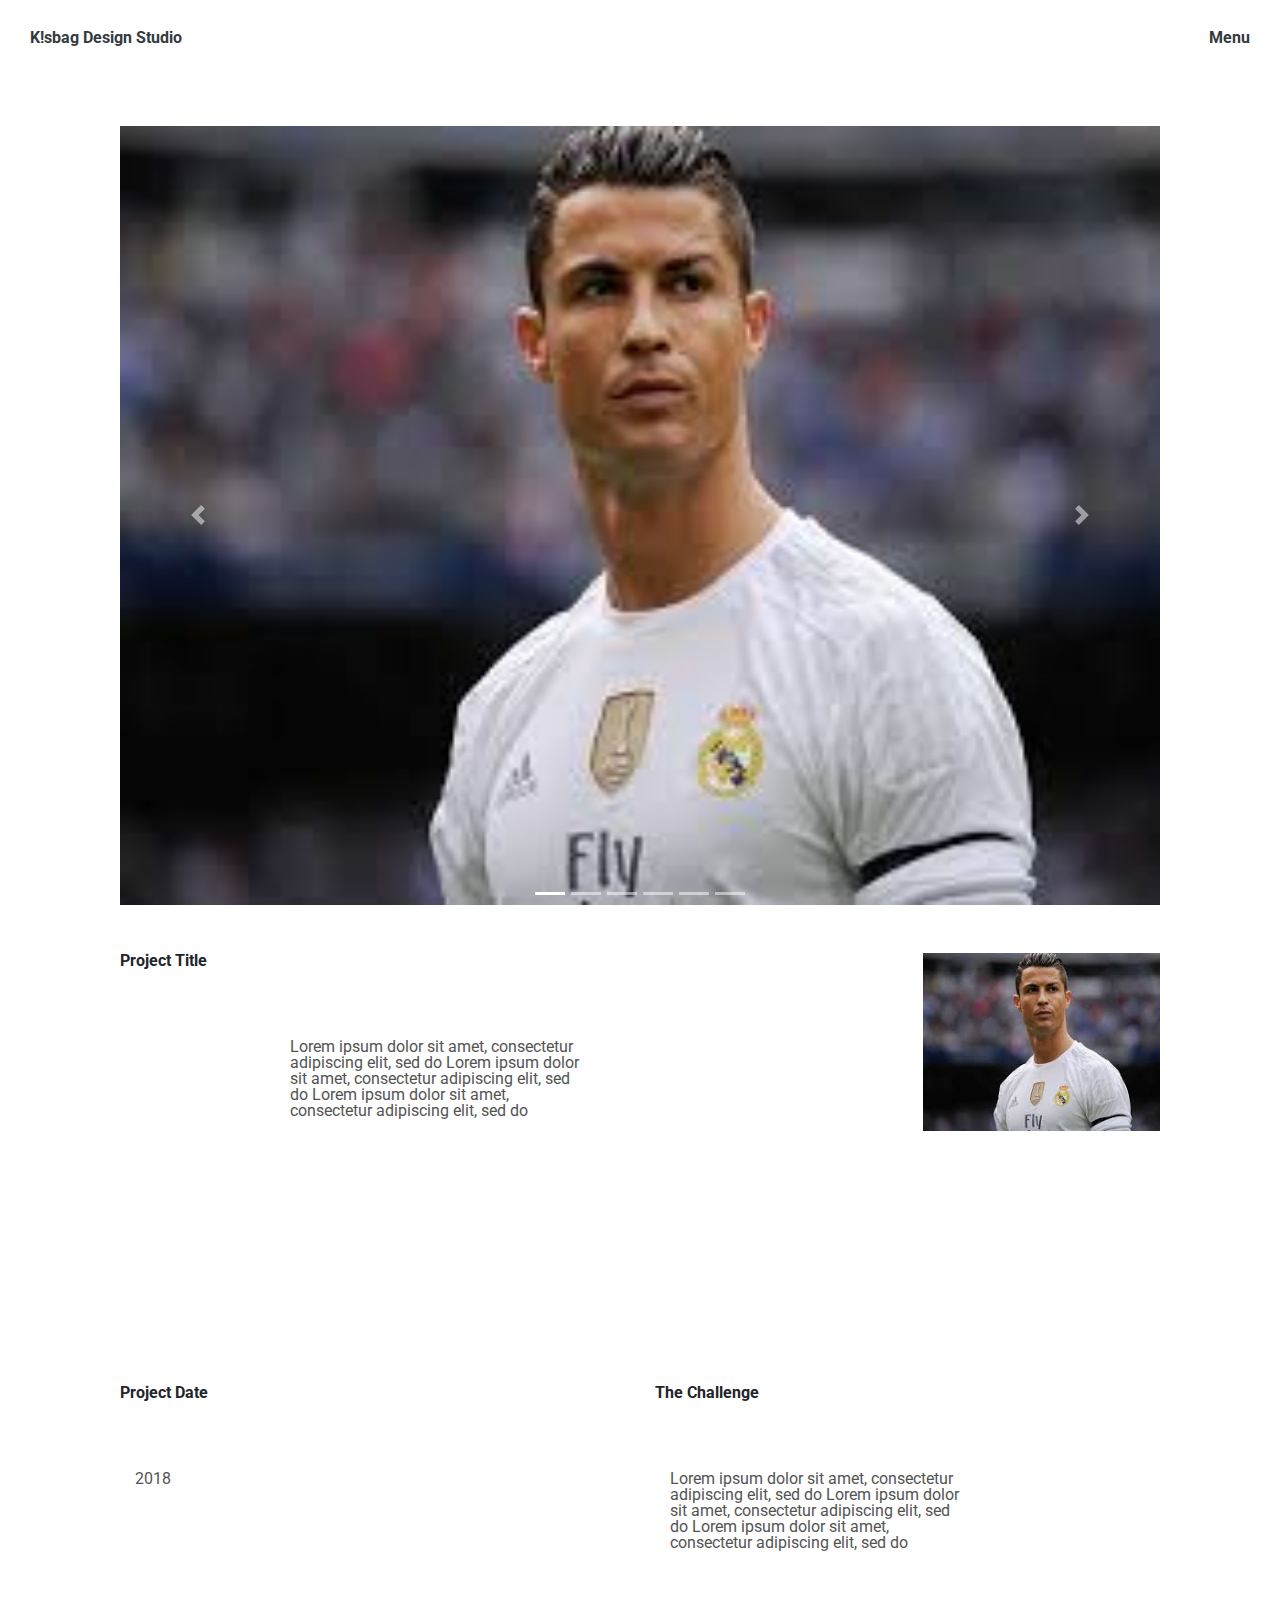
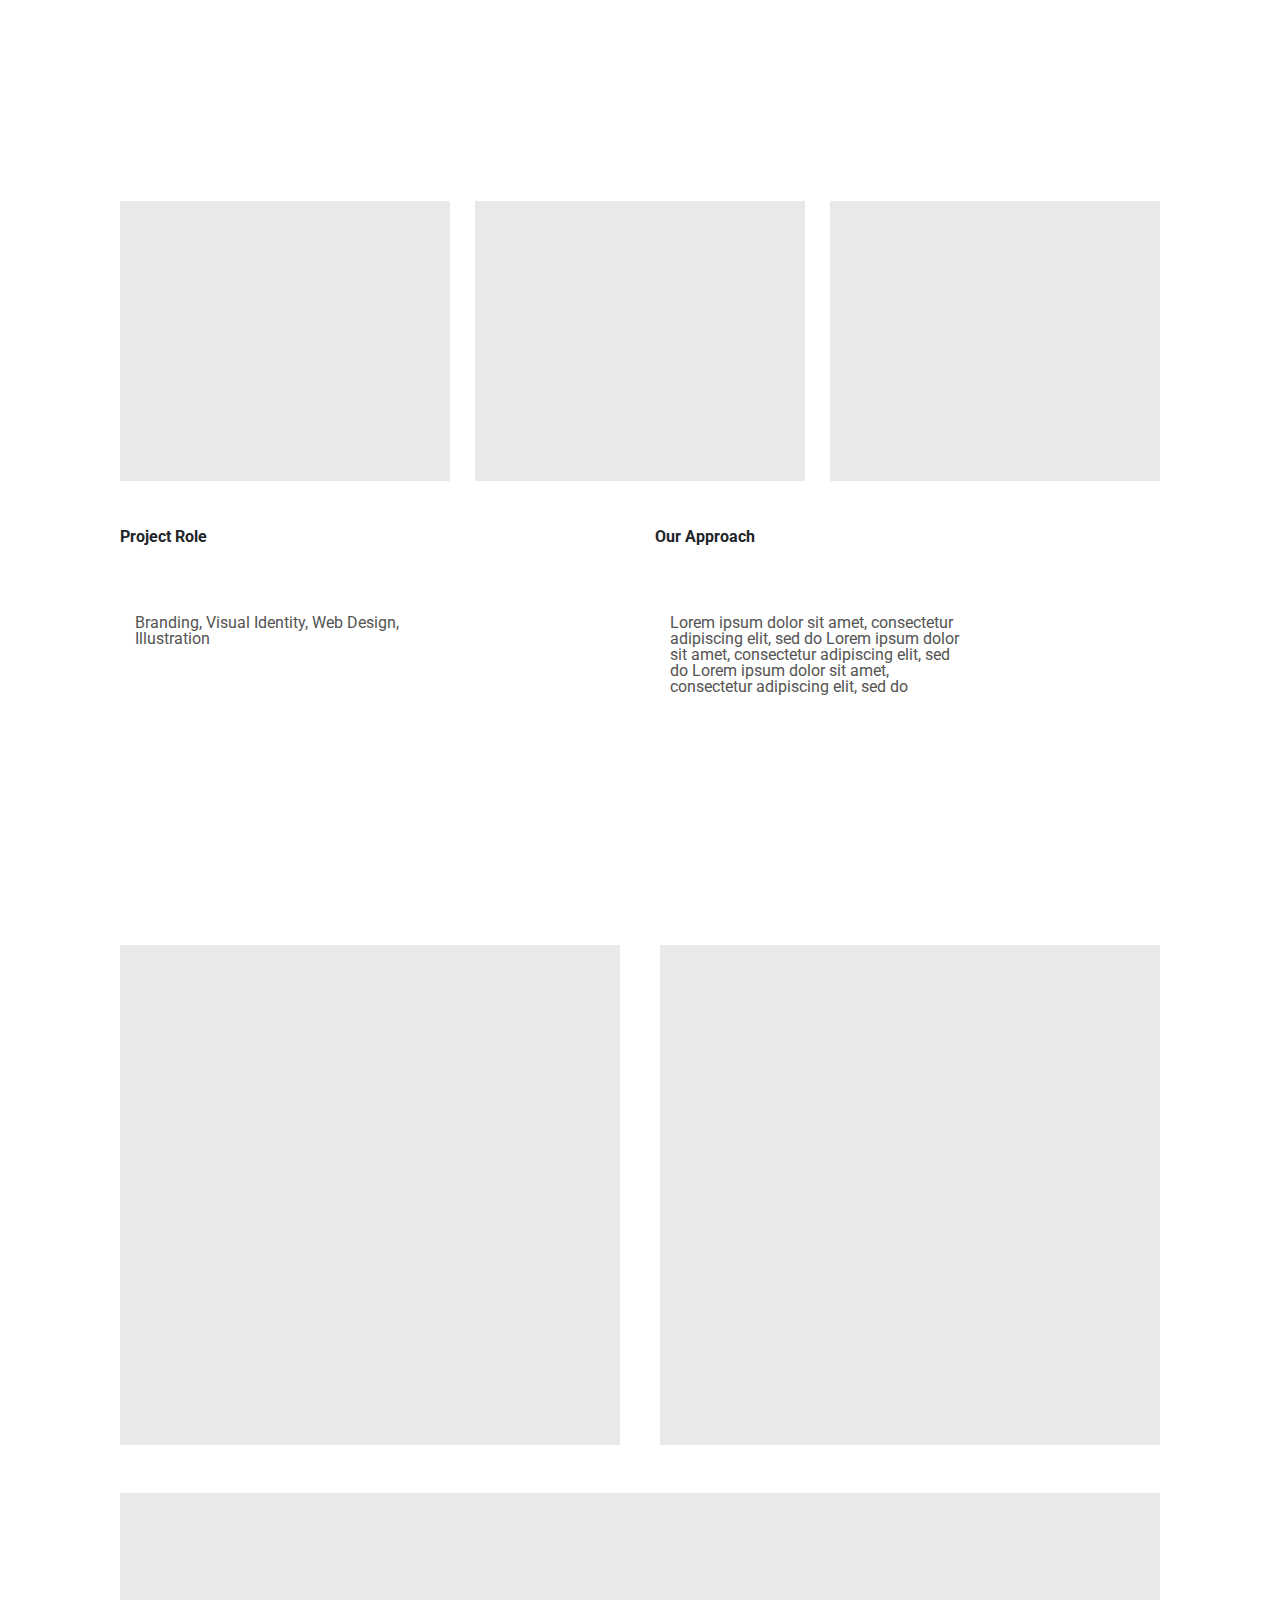
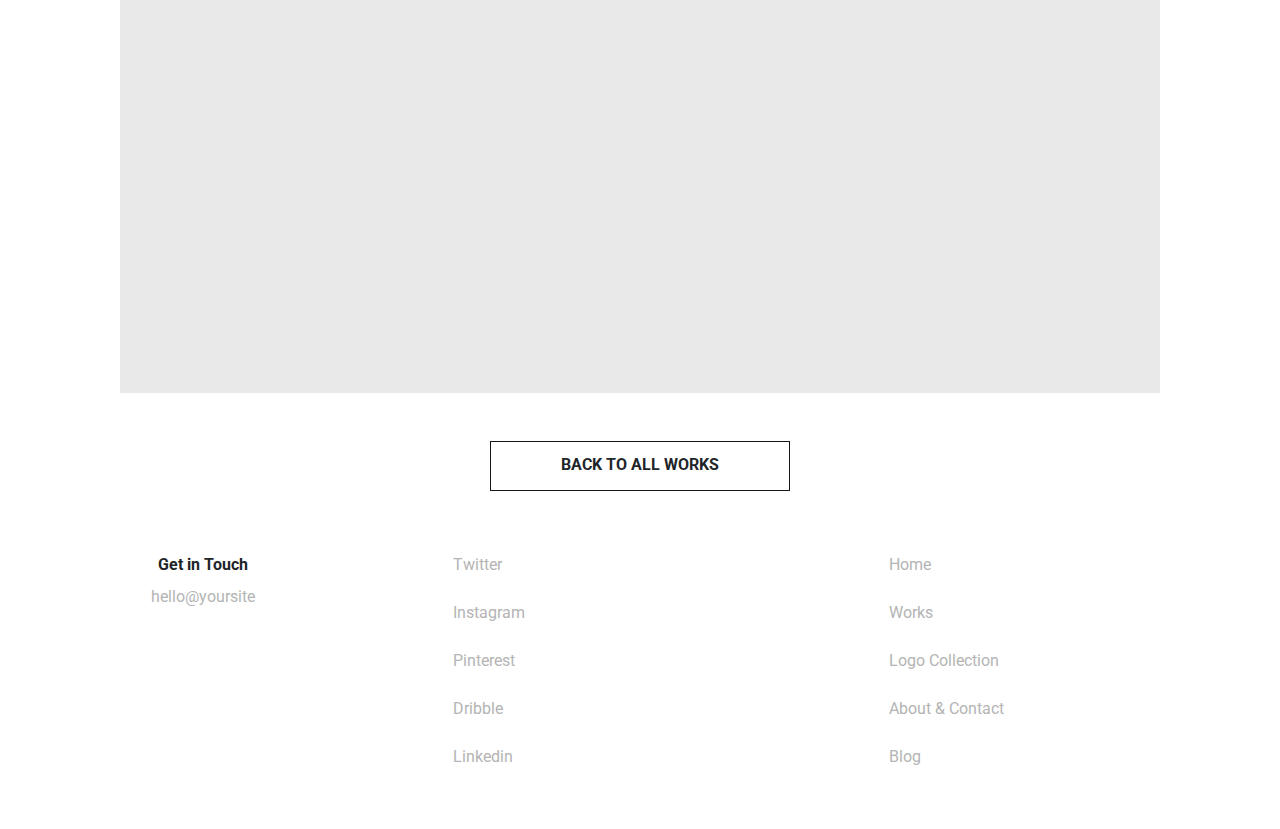
<file: btvn/index.html>
<!DOCTYPE html>
<html>
	<head>
		<meta charset="utf-8">
		<meta http-equiv="X-UA-Compatible" content="IE=edge">
		<title>BTVN</title>
		<link rel="stylesheet" href="css/bootstrap.css">
		<link rel="stylesheet" type="text/css" href="css/reset.css">
		<link rel="stylesheet" type="text/css" href="css/font-awesome.css">
		<link href="https://fonts.googleapis.com/css2?family=Roboto:wght@300;700&display=swap" rel="stylesheet">
		<link rel="stylesheet" type="text/css" href="css/bt.css">
	</head>
	<body>
		<div class="wrapper">
			<div class="heder">
				<div class="text-dark text-1">
					<h1 class="font-weight-bold">K!sbag Design Studio</h1>
					<h1 class="font-weight-bold">Menu</h1>
				</div>
			</div>
			<!-- end header -->
			<div class="content container">
				<div id="carouselExampleIndicators" class="carousel slide" data-ride="carousel">
					<ol class="carousel-indicators">
						<li data-target="#carouselExampleIndicators" data-slide-to="0" class="active"></li>
						<li data-target="#carouselExampleIndicators" data-slide-to="1"></li>
						<li data-target="#carouselExampleIndicators" data-slide-to="2"></li>
						<li data-target="#carouselExampleIndicators" data-slide-to="3"></li>
						<li data-target="#carouselExampleIndicators" data-slide-to="4"></li>
						<li data-target="#carouselExampleIndicators" data-slide-to="5"></li>
					</ol>
					<div class="carousel-inner">
						<div class="carousel-item active">
							<img src="images/img-1.jpg" class="d-block w-100" alt="...">
						</div>
						<div class="carousel-item">
							<img src="images/img-2.jpg" class="d-block w-100" alt="...">
						</div>
						<div class="carousel-item">
							<img src="images/img-3.jpg" class="d-block w-100" alt="...">
						</div>
						<div class="carousel-item">
							<img src="images/img-4.jpg" class="d-block w-100" alt="...">
						</div>
						<div class="carousel-item">
							<img src="images/img-5.jpg" class="d-block w-100" alt="...">
						</div>
						<div class="carousel-item">
							<img src="images/img-6.jpg" class="d-block w-100" alt="...">
						</div>
					</div>
					<a class="carousel-control-prev" href="#carouselExampleIndicators" role="button" data-slide="prev">
						<span class="carousel-control-prev-icon" aria-hidden="true"></span>
						<span class="sr-only">Previous</span>
					</a>
					<a class="carousel-control-next" href="#carouselExampleIndicators" role="button" data-slide="next">
						<span class="carousel-control-next-icon" aria-hidden="true"></span>
						<span class="sr-only">Next</span>
					</a>
				</div>
				<div class="row mt-5 justify-content-between">
					<div class="col-md-6">
						<h1 class="font-weight-bold">Project Title</h1>
						<div class="text-2">
							<p >Lorem ipsum dolor sit amet, consectetur adipiscing elit, sed do
								Lorem ipsum dolor sit amet, consectetur adipiscing elit, sed do
							Lorem ipsum dolor sit amet, consectetur adipiscing elit, sed do</p>
						</div>
					</div>
					<div class="col-md-3">
						<img src="images/img-1.jpg" alt="">
					</div>
				</div>
				<div class="row mt-3 justify-content-between">
					<div class="col-md-6">
						<h1 class="font-weight-bold">Project Date</h1>
						<div class="text-3">
							<p>2018</p>
						</div>
					</div>
					<div class="col-md-6">
						<h1 class="font-weight-bold">The Challenge</h1>
						<div class="text-3">
							<p>Lorem ipsum dolor sit amet, consectetur adipiscing elit, sed do
								Lorem ipsum dolor sit amet, consectetur adipiscing elit, sed do
							Lorem ipsum dolor sit amet, consectetur adipiscing elit, sed do</p>
						</div>
					</div>
				</div>
				<div class="d-flex justify-content-between">
					<div class="box">
						
					</div>
					<div class="box">
						
					</div>
					<div class="box">
						
					</div>
				</div>
				<div class="row mt-5 justify-content-between">
					<div class="col-md-6">
						<h1 class="font-weight-bold">Project Role</h1>
						<div class="text-3">
							<p>Branding, Visual Identity, Web Design, Illustration</p>
						</div>
					</div>
					<div class="col-md-6">
						<h1 class="font-weight-bold">Our Approach</h1>
						<div class="text-3">
							<p>Lorem ipsum dolor sit amet, consectetur adipiscing elit, sed do
								Lorem ipsum dolor sit amet, consectetur adipiscing elit, sed do
							Lorem ipsum dolor sit amet, consectetur adipiscing elit, sed do</p>
						</div>
					</div>
				</div>
				<div class="d-flex justify-content-between">
					<div class="box-1">
						
					</div>
					<div class="box-1">
						
					</div>
				</div>
				<div class="d-flex justify-content-between mt-5">
					<div class="box-2">
						
					</div>
				</div>	
				<div class="box-3 container mt-5">
					<h1 class="font-weight-bold text-center text-4">BACK TO ALL WORKS</h1>
				</div>
			</div>
			<!-- end header -->
			<div class="footer">
				<div class="row">
					<div class="col-md-4 text-center p-3">
						<ul>
							<li class="font-weight-bold">Get in Touch </li>
							<li class="p-3 text-5">hello@yoursite</li>
						</ul>
					</div>
					<div class="col-md-4">
						<ul>
							<li class="p-3 text-5">Twitter</li>
							<li class="p-3 text-5">Instagram</li>
							<li class="p-3 text-5">Pinterest</li>
							<li class="p-3 text-5">Dribble</li>
							<li class="p-3 text-5">Linkedin</li>
						</ul>
					</div>
					<div class="col-md-4 pb-5">
						<ul>
							<li class="p-3 text-5">Home</li>
							<li class="p-3 text-5">Works</li>
							<li class="p-3 text-5">Logo Collection</li>
							<li class="p-3 text-5">About & Contact</li>
							<li class="p-3 text-5">Blog</li>
						</ul>
					</div>
				</div>
			</div>
			<!-- end header -->
			<script type="text/javascript" src="js/jquery-3.5.1.js"></script>
			<script type="text/javascript" src="js/bootstrap.js"></script>
		</body>
	</html>
</file>
<file: btvn/css/bt.css>
*,
*::after,
*::before {
	margin: 0;
	padding: 0;
	border:  0;
	-webkit-box-sizing: border-box;
	-moz-box-sizing: border-box;
	-ms-box-sizing: border-box;
	box-sizing: border-box;
}
body {
	font-family: 'Roboto', sans-serif;
	line-height: 1;
	font-weight: 400;
}
a {
	text-decoration: none;
}
img {
	display: block;
	max-width: 100%;
}
/* header */
.text-1{
	display: flex;
	padding: 30px;
	justify-content: space-between;
}
/* content */
.content{
	padding: 50px;
}
.text-2{
	width: 400px;
	height: 300px;
	margin: 50px 120px;
	padding: 20px 50px;
	color: #545454;
}
.text-3{
	width: 400px;
	height: 300px;
	margin: 50px -35px;
	padding: 20px 50px;
	color: #545454;
}
.box{
	width: 330px;
    height: 280px;
	border: 1px solid #e9e9e9;
	background-color:  #e9e9e9;
}
.box-1{
	width: 500px;
    height: 500px;
	border: 1px solid #e9e9e9;
	background-color:  #e9e9e9;
}
.box-2{
	width: 100%;
    height: 500px;
	border: 1px solid #e9e9e9;
	background-color:  #e9e9e9;
}
.box-3{
	width: 300px;
	height: 50px;
	border: 1px solid #161616;
}
.text-4{
	padding-top: 15px;
}
/* footer */
.text-5{
	color: #b4b4b4;
}
</file>
